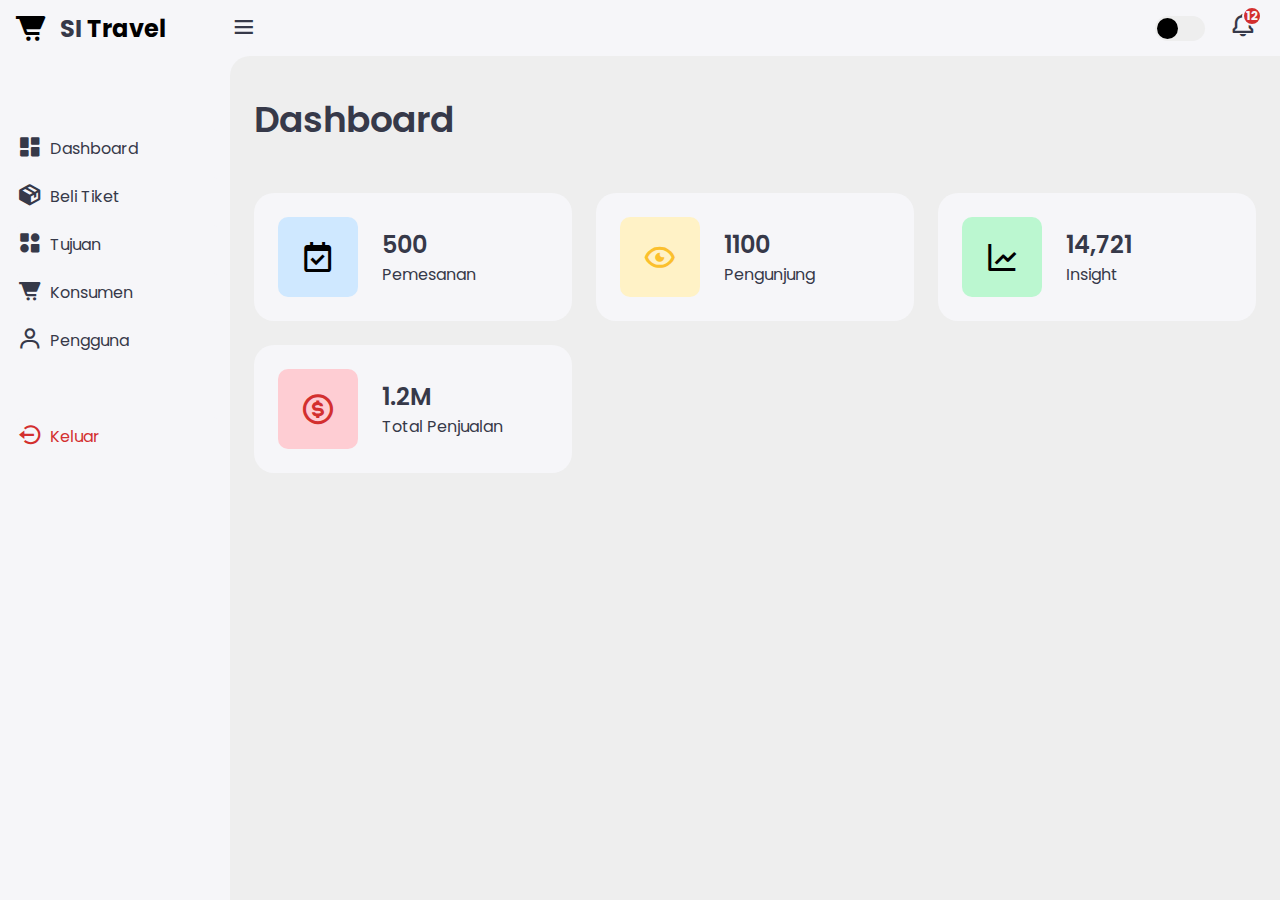
<file: index.html>
<!DOCTYPE html>
<html lang="id">

<head>
    <meta charset="UTF-8">
    <meta name="viewport" content="width=device-width, initial-scale=1.0">
    <meta name="description" content="Sistem Informasi Koperasi Unit Desa (KUD) menyediakan informasi tentang dashboard, tabungan, peminjaman, dan lain-lain.">
    <link href='https://unpkg.com/boxicons@2.1.4/css/boxicons.min.css' rel='stylesheet'>
    <link rel="stylesheet" href="style.css">
    <title>Sistem Informasi Travel</title>
</head>

<body>

    <!-- Sidebar -->
    <div class="sidebar">
        <a href="#" class="logo">
            <i class='bx bxs-cart-alt'></i>  
            <div class="logo-name"><span>SI </span>Travel</div>
        </a>
        <ul class="side-menu">
            <li><a href="index.html"><i class='bx bxs-dashboard'></i>Dashboard</a></li>
            <li><a href="belitiket.html"><i class='bx bxs-package'></i>Beli Tiket</a></li>
            <li><a href="tujuan.html"><i class='bx bxs-category-alt'></i>Tujuan</a></li>
            <li><a href="konsumen.html"><i class='bx bxs-cart-alt'></i>Konsumen</a></li>
            <li><a href="pengguna.html"><i class='bx bx-user'></i>Pengguna</a></li>
        </ul>
        <ul class="side-menu">
            <li>
                <a href="#" class="logout">
                    <i class='bx bx-log-out-circle'></i>
                    Keluar
                </a>
            </li>
        </ul>
    </div>
    <!-- End of Sidebar -->

    <!-- Main Content -->
    <div class="content">
        <!-- Navbar -->
        <nav>
            <i class='bx bx-menu'></i>
            <form action="#">
            </form>
            <input type="checkbox" id="theme-toggle" hidden>
            <label for="theme-toggle" class="theme-toggle"></label>
            <a href="#" class="notif">
                <i class='bx bx-bell'></i>
                <span class="count">12</span>
            </a>
        </nav>

        <!-- End of Navbar -->

        <main>
            <div class="header">
                <div class="left">
                    <h1>Dashboard</h1>
                </div>
            </div>

            <!-- Insights -->
            <ul class="insights">
                <li>
                    <i class='bx bx-calendar-check'></i>
                    <span class="info">
                        <h3>
                            500
                        </h3>
                        <p>Pemesanan</p>
                    </span>
                </li>
                <li><i class='bx bx-show-alt'></i>
                    <span class="info">
                        <h3>
                            1100
                        </h3>
                        <p>Pengunjung</p>
                    </span>
                </li>
                <li><i class='bx bx-line-chart'></i>
                    <span class="info">
                        <h3>
                            14,721
                        </h3>
                        <p>Insight</p>
                    </span>
                </li>
                <li><i class='bx bx-dollar-circle'></i>
                    <span class="info">
                        <h3>
                            1.2M
                        </h3>
                        <p>Total Penjualan</p>
                    </span>
                </li>
            </ul>
            <!-- End of Insights -->
            </div>

        </main>

    </div>

    <script src="index.js"></script>
</body>

</html>
</file>
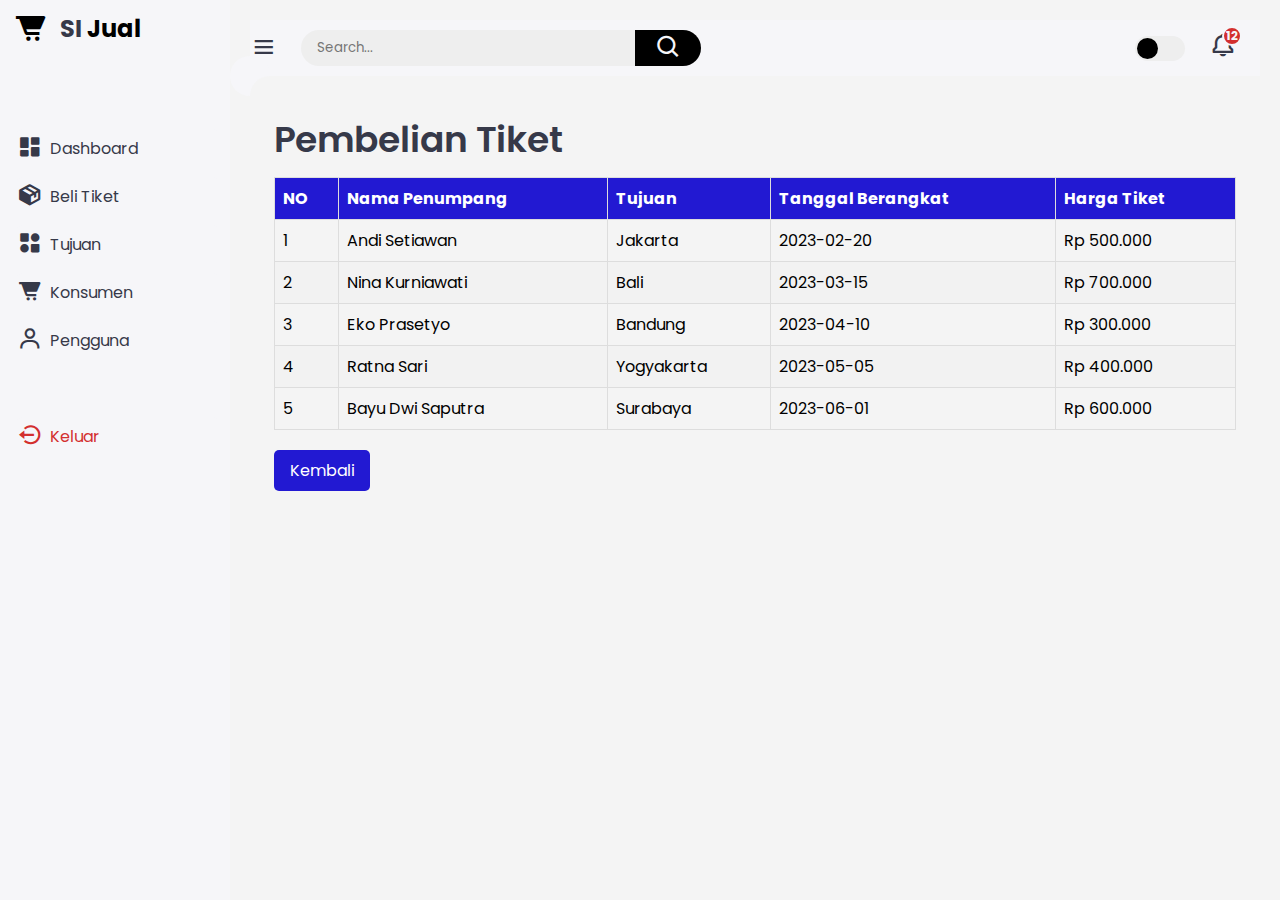
<file: belitiket.html>
<!DOCTYPE html>
<html lang="id">

<head>
    <meta charset="UTF-8">
    <meta name="viewport" content="width=device-width, initial-scale=1.0">
    <link href='https://unpkg.com/boxicons@2.1.4/css/boxicons.min.css' rel='stylesheet'>
    <link rel="stylesheet" href="style.css">
    <title>Sistem Informasi Penjualan Tiket</title>
    <style>
        body {
            font-family: Arial, sans-serif;
            padding: 20px;
            background-color: #f4f4f4;
        }
        table {
            width: 100%;
            border-collapse: collapse;
        }
        th, td {
            border: 1px solid #ddd;
            padding: 8px;
            text-align: left;
        }
        th {
            background-color: #2219d2;
            color: white;
        }
        tr:nth-child(even) {
            background-color: #f2f2f2;
        }
        .back-button {
            padding: 8px 16px;
            background-color: #2219d2;
            color: white;
            text-decoration: none;
            border-radius: 5px;
            display: inline-block;
            margin-top: 20px;
        }
        .back-button:hover {
            background-color: #2219d2;
        }
    </style>
</head>

<body>
    <!-- Sidebar -->
    <div class="sidebar">
        <a href="#" class="logo">
            <i class='bx bxs-cart-alt'></i>  
            <div class="logo-name"><span>SI </span>Jual</div>
        </a>
        <ul class="side-menu">
            <li><a href="index.html"><i class='bx bxs-dashboard'></i>Dashboard</a></li>
            <li><a href="belitiket.html"><i class='bx bxs-package'></i>Beli Tiket</a></li>
            <li><a href="tujuan.html"><i class='bx bxs-category-alt'></i>Tujuan</a></li>
            <li><a href="konsumen.html"><i class='bx bxs-cart-alt'></i>Konsumen</a></li>
            <li><a href="pengguna.html"><i class='bx bx-user'></i>Pengguna</a></li>
        </ul>
        <ul class="side-menu">
            <li>
                <a href="#" class="logout">
                    <i class='bx bx-log-out-circle'></i>
                    Keluar
                </a>
            </li>
        </ul>
    </div>
    <!-- End of Sidebar -->

    <!-- Main Content -->
    <div class="content">
        <!-- Navbar -->
        <nav>
            <i class='bx bx-menu'></i>
            <form action="#">
                <div class="form-input">
                    <input type="search" placeholder="Search...">
                    <button class="search-btn" type="submit"><i class='bx bx-search'></i></button>
                </div>
            </form>
            <input type="checkbox" id="theme-toggle" hidden>
            <label for="theme-toggle" class="theme-toggle"></label>
            <a href="#" class="notif">
                <i class='bx bx-bell'></i>
                <span class="count">12</span>
            </a>
        </nav>

        <!-- End of Navbar -->

        <main>
            <div class="header">
                <div class="left">
                    <h1>Pembelian Tiket</h1>
                </div>
            </div>
            <table>
                <thead>
                    <tr>
                        <th>NO</th>
                        <th>Nama Penumpang</th>
                        <th>Tujuan</th>
                        <th>Tanggal Berangkat</th>
                        <th>Harga Tiket</th>
                    </tr>
                </thead>
                <tbody>
                    <tr>
                        <td>1</td>
                        <td>Andi Setiawan</td>
                        <td>Jakarta</td>
                        <td>2023-02-20</td>
                        <td>Rp 500.000</td>
                    </tr>
                    <tr>
                        <td>2</td>
                        <td>Nina Kurniawati</td>
                        <td>Bali</td>
                        <td>2023-03-15</td>
                        <td>Rp 700.000</td>
                    </tr>
                    <tr>
                        <td>3</td>
                        <td>Eko Prasetyo</td>
                        <td>Bandung</td>
                        <td>2023-04-10</td>
                        <td>Rp 300.000</td>
                    </tr>
                    <tr>
                        <td>4</td>
                        <td>Ratna Sari</td>
                        <td>Yogyakarta</td>
                        <td>2023-05-05</td>
                        <td>Rp 400.000</td>
                    </tr>
                    <tr>
                        <td>5</td>
                        <td>Bayu Dwi Saputra</td>
                        <td>Surabaya</td>
                        <td>2023-06-01</td>
                        <td>Rp 600.000</td>
                    </tr>
                </tbody>
            </table>
            <a href="javascript:history.back()" class="back-button">Kembali</a>
        </main>

    </div>

    <script src="index.js"></script>
</body>

</html>
</html>
</file>
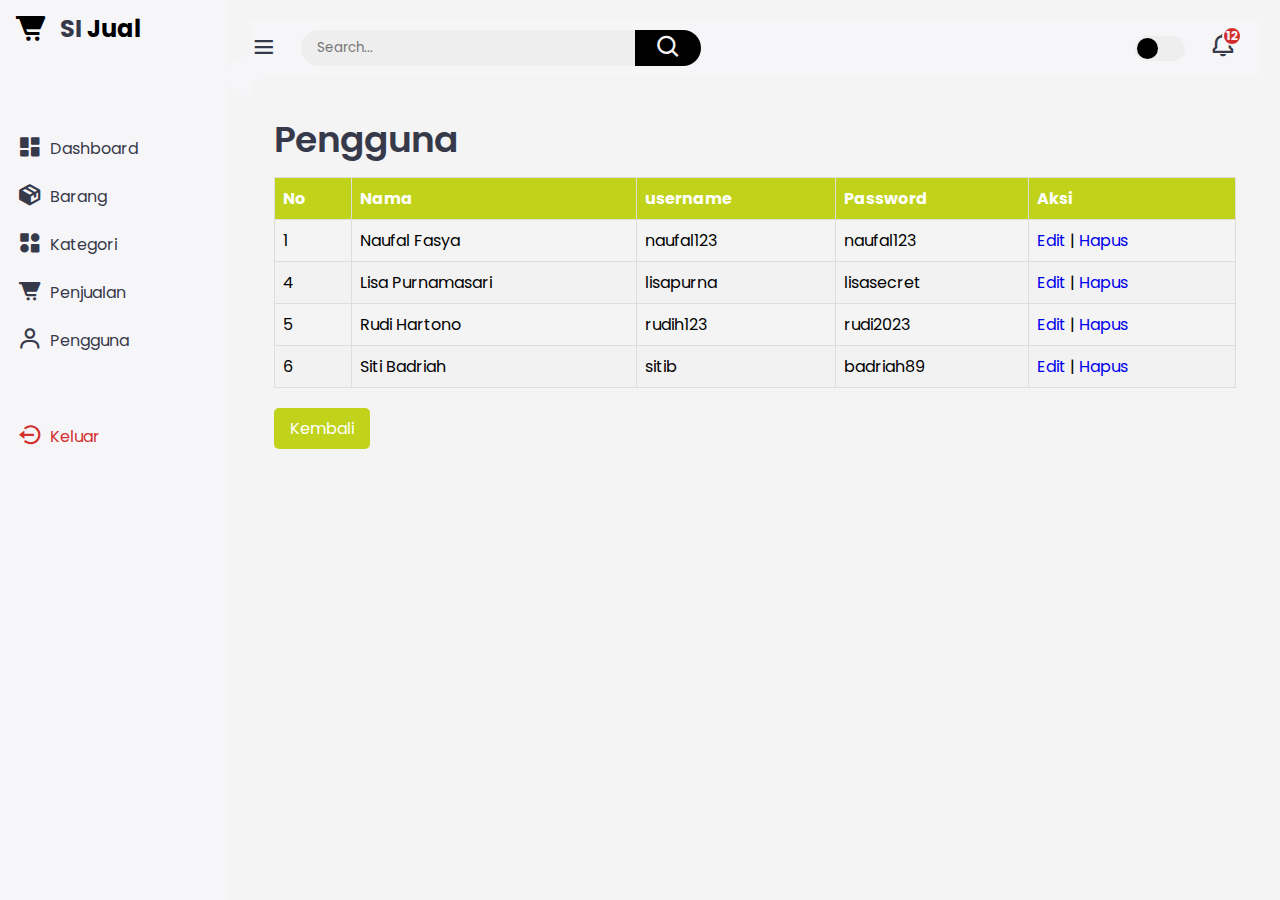
<file: pengguna.html>
<!DOCTYPE html>
<html lang="en">

<head>
    <meta charset="UTF-8">
    <meta name="viewport" content="width=device-width, initial-scale=1.0">
    <link href='https://unpkg.com/boxicons@2.1.4/css/boxicons.min.css' rel='stylesheet'>
    <link rel="stylesheet" href="style.css">
    <title>Sistem Informasi Travel</title>
</head>

<body>

    <!-- Sidebar -->
    <div class="sidebar">
        <a href="#" class="logo">
            <i class='bx bxs-cart-alt'></i>  
            <div class="logo-name"><span>SI </span>Jual</div>
        </a>
        <ul class="side-menu">
            <li><a href="index.html"><i class='bx bxs-dashboard'></i>Dashboard</a></li>
            <li><a href="barang.html"><i class='bx bxs-package'></i>Barang</a></li>
            <li><a href="kategori.html"><i class='bx bxs-category-alt'></i>Kategori</a></li>
            <li><a href="penjualan.html"><i class='bx bxs-cart-alt'></i>Penjualan</a></li>
            <li><a href="pengguna.html"><i class='bx bx-user'></i>Pengguna</a></li>
        </ul>
        <ul class="side-menu">
            <li>
                <a href="#" class="logout">
                    <i class='bx bx-log-out-circle'></i>
                    Keluar
                </a>
            </li>
        </ul>
    </div>
    <!-- End of Sidebar -->


    <!-- Main Content -->
    <div class="content">   
       <!-- Navbar -->
       <nav>
        <i class='bx bx-menu'></i>
        <form action="#">
            <div class="form-input">
                <input type="search" placeholder="Search...">
                <button class="search-btn" type="submit"><i class='bx bx-search'></i></button>
            </div>
        </form>
        <input type="checkbox" id="theme-toggle" hidden>
        <label for="theme-toggle" class="theme-toggle"></label>
        <a href="#" class="notif">
            <i class='bx bx-bell'></i>
            <span class="count">12</span>
        </a>
    </nav>

    <!-- End of Navbar -->

        <main>
            <div class="header">
                <div class="left">
                    <h1>Pengguna</h1>
                </div>
            </div>
            <style>
                body {
                    font-family: Arial, sans-serif;
                    padding: 20px;
                    background-color: #f4f4f4;
                }
                table {
                    width: 100%;
                    border-collapse: collapse;
                }
                th, td {
                    border: 1px solid #ddd;
                    padding: 8px;
                    text-align: left;
                }
                th {
                    background-color: #c0d219;
                    color: white;
                }
                tr:nth-child(even) {
                    background-color: #f2f2f2;
                }
                .back-button {
                    padding: 8px 16px;
                    background-color: #c0d219;
                    color: white;
                    text-decoration: none;
                    border-radius: 5px;
                    display: inline-block;
                    margin-top: 20px;
                }
                .back-button:hover {
                    background-color: #c0d219;
                }
            </style>
        </head>
        <body>
            <table>
                <thead>
                    <tr>
                        <th>No</th>
                        <th>Nama</th>
                        <th>username</th>
                        <th>Password</th>
                        <th>Aksi</th>
                    </tr>
                </thead>
                <tbody>
                    <tr>
                        <td>1</td>
                        <td>Naufal Fasya</td>
                        <td>naufal123</td>
                        <td>naufal123</td>
                        <td>
                            <a href="#">Edit</a> |
                            <a href="#">Hapus</a>
                        </td>
                    </tr>
                    <tr>
                        <td>4</td>
                        <td>Lisa Purnamasari</td>
                        <td>lisapurna</td>
                        <td>lisasecret</td>
                        <td>
                            <a href="#">Edit</a> |
                            <a href="#">Hapus</a>
                        </td>
                    </tr>
                    <tr>
                        <td>5</td>
                        <td>Rudi Hartono</td>
                        <td>rudih123</td>
                        <td>rudi2023</td>
                        <td>
                            <a href="#">Edit</a> |
                            <a href="#">Hapus</a>
                        </td>
                    </tr>
                    <tr>
                        <td>6</td>
                        <td>Siti Badriah</td>
                        <td>sitib</td>
                        <td>badriah89</td>
                        <td>
                            <a href="#">Edit</a> |
                            <a href="#">Hapus</a>
                        </td>
                    </tr>
                </tbody>
            </table>
            <a href="javascript:history.back()" class="back-button">Kembali</a>
           

            

        </main>

    </div>

    <script src="index.js"></script>
</body>

</html>
</html>
</file>
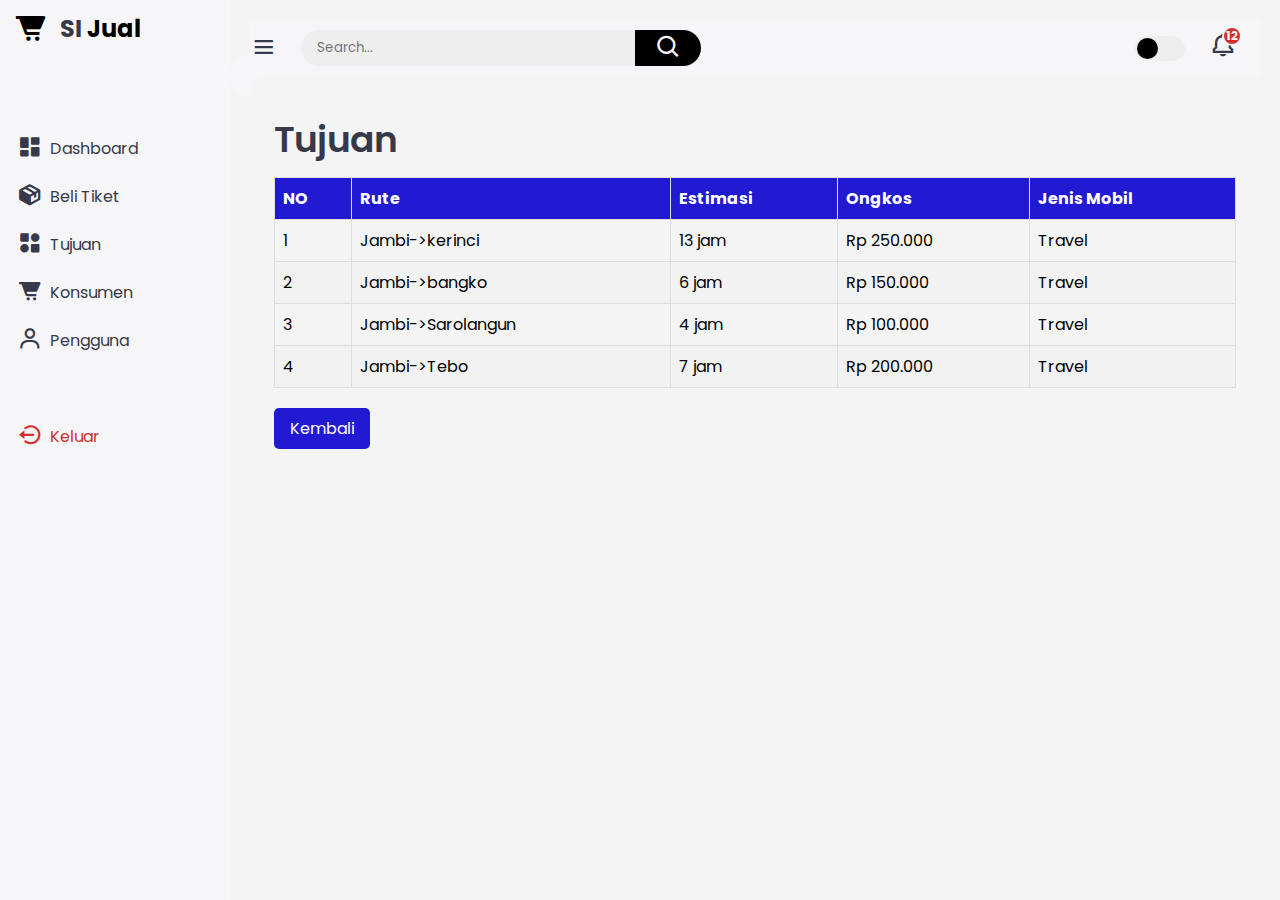
<file: tujuan.html>
<!DOCTYPE html>
<html lang="id">

<head>
    <meta charset="UTF-8">
    <meta name="viewport" content="width=device-width, initial-scale=1.0">
    <link href='https://unpkg.com/boxicons@2.1.4/css/boxicons.min.css' rel='stylesheet'>
    <link rel="stylesheet" href="style.css">
    <title>Sistem Informasi Penjualan Tiket</title>
    <style>
        body {
            font-family: Arial, sans-serif;
            padding: 20px;
            background-color: #f4f4f4;
        }
        table {
            width: 100%;
            border-collapse: collapse;
        }
        th, td {
            border: 1px solid #ddd;
            padding: 8px;
            text-align: left;
        }
        th {
            background-color: #2219d2;
            color: white;
        }
        tr:nth-child(even) {
            background-color: #f2f2f2;
        }
        .back-button {
            padding: 8px 16px;
            background-color: #2219d2;
            color: white;
            text-decoration: none;
            border-radius: 5px;
            display: inline-block;
            margin-top: 20px;
        }
        .back-button:hover {
            background-color: #2219d2;
        }
    </style>
</head>

<body>
    <!-- Sidebar -->
    <div class="sidebar">
        <a href="#" class="logo">
            <i class='bx bxs-cart-alt'></i>  
            <div class="logo-name"><span>SI </span>Jual</div>
        </a>
        <ul class="side-menu">
            <li><a href="index.html"><i class='bx bxs-dashboard'></i>Dashboard</a></li>
            <li><a href="belitiket.html"><i class='bx bxs-package'></i>Beli Tiket</a></li>
            <li><a href="tujuan.html"><i class='bx bxs-category-alt'></i>Tujuan</a></li>
            <li><a href="konsumen.html"><i class='bx bxs-cart-alt'></i>Konsumen</a></li>
            <li><a href="pengguna.html"><i class='bx bx-user'></i>Pengguna</a></li>
        </ul>
        <ul class="side-menu">
            <li>
                <a href="#" class="logout">
                    <i class='bx bx-log-out-circle'></i>
                    Keluar
                </a>
            </li>
        </ul>
    </div>
    <!-- End of Sidebar -->

    <!-- Main Content -->
    <div class="content">
        <!-- Navbar -->
        <nav>
            <i class='bx bx-menu'></i>
            <form action="#">
                <div class="form-input">
                    <input type="search" placeholder="Search...">
                    <button class="search-btn" type="submit"><i class='bx bx-search'></i></button>
                </div>
            </form>
            <input type="checkbox" id="theme-toggle" hidden>
            <label for="theme-toggle" class="theme-toggle"></label>
            <a href="#" class="notif">
                <i class='bx bx-bell'></i>
                <span class="count">12</span>
            </a>
        </nav>

        <!-- End of Navbar -->

        <main>
            <div class="header">
                <div class="left">
                    <h1>Tujuan</h1>
                </div>
            </div>
            <table>
                <thead>
                    <tr>
                        <th>NO</th>
                        <th>Rute</th>
                        <th>Estimasi</th>
                        <th>Ongkos</th>
                        <th>Jenis Mobil</th>
                    </tr>
                </thead>
                <tbody>
                    <tr>
                        <td>1</td>
                        <td>Jambi->kerinci</td>
                        <td>13 jam</td>
                        <td>Rp 250.000</td>
                        <td>Travel</td>
                    </tr>
                    <tr>
                        <td>2</td>
                        <td>Jambi->bangko</td>
                        <td>6 jam</td>
                        <td>Rp 150.000</td>
                        <td>Travel</td>
                    </tr>
                    <tr>
                        <td>3</td>
                        <td>Jambi->Sarolangun</td>
                        <td>4 jam</td>
                        <td>Rp 100.000</td>
                        <td>Travel</td>
                    </tr>
                    <tr>
                        <td>4</td>
                        <td>Jambi->Tebo</td>
                        <td>7 jam</td>
                        <td>Rp 200.000</td>
                        <td>Travel</td>
                    </tr>
                    
                </tbody>
            </table>
            <a href="javascript:history.back()" class="back-button">Kembali</a>
        </main>

    </div>

    <script src="index.js"></script>
</body>

</html>
</html>
</file>
<file: style.css>
@import url("https://fonts.googleapis.com/css2?family=Poppins:wght@300;400;500;600;700;800&display=swap");

:root {
  --light: #f6f6f9;
  --primary: #000000;
  --light-primary: #cfe8ff;
  --grey: #eee;
  --dark-grey: #aaaaaa;
  --dark: #363949;
  --danger: #d32f2f;
  --light-danger: #fecdd3;
  --warning: #fbc02d;
  --light-warning: #fff2c6;
  --success: #000000;
  --light-success: #bbf7d0;
}

* {
  margin: 0;
  padding: 0;
  box-sizing: border-box;
  font-family: "Poppins", sans-serif;
}

.bx {
  font-size: 1.7rem;
}

a {
  text-decoration: none;
}

li {
  list-style: none;
}

html {
  overflow-x: hidden;
}

body.dark {
  --light: #181a1e;
  --grey: #25252c;
  --dark: #fbfbfb;
}

body {
  background: var(--grey);
  overflow-x: hidden;
}

.sidebar {
  position: fixed;
  top: 0;
  left: 0;
  background: var(--light);
  width: 230px;
  height: 100%;
  z-index: 2000;
  overflow-x: hidden;
  scrollbar-width: none;
  transition: all 0.3s ease;
}

.sidebar::-webkit-scrollbar {
  display: none;
}

.sidebar.close {
  width: 60px;
}

.sidebar .logo {
  font-size: 24px;
  font-weight: 700;
  height: 56px;
  display: flex;
  align-items: center;
  color: var(--primary);
  z-index: 500;
  padding-bottom: 20px;
  box-sizing: content-box;
}

.sidebar .logo .logo-name span {
  color: var(--dark);
}

.sidebar .logo .bx {
  min-width: 60px;
  display: flex;
  justify-content: center;
  font-size: 2.2rem;
}

.sidebar .side-menu {
  width: 100%;
  margin-top: 48px;
}

.sidebar .side-menu li {
  height: 48px;
  background: transparent;
  margin-left: 6px;
  border-radius: 48px 0 0 48px;
  padding: 4px;
}

.sidebar .side-menu li.active {
  background: var(--grey);
  position: relative;
}

.sidebar .side-menu li.active::before {
  content: "";
  position: absolute;
  width: 40px;
  height: 40px;
  border-radius: 50%;
  top: -40px;
  right: 0;
  box-shadow: 20px 20px 0 var(--grey);
  z-index: -1;
}

.sidebar .side-menu li.active::after {
  content: "";
  position: absolute;
  width: 40px;
  height: 40px;
  border-radius: 50%;
  bottom: -40px;
  right: 0;
  box-shadow: 20px -20px 0 var(--grey);
  z-index: -1;
}

.sidebar .side-menu li a {
  width: 100%;
  height: 100%;
  background: var(--light);
  display: flex;
  align-items: center;
  border-radius: 48px;
  font-size: 16px;
  color: var(--dark);
  white-space: nowrap;
  overflow-x: hidden;
  transition: all 0.3s ease;
}

.sidebar .side-menu li.active a {
  color: var(--success);
}

.sidebar.close .side-menu li a {
  width: calc(48px - (4px * 2));
  transition: all 0.3s ease;
}

.sidebar .side-menu li a .bx {
  min-width: calc(60px - ((4px + 6px) * 2));
  display: flex;
  font-size: 1.6rem;
  justify-content: center;
}

.sidebar .side-menu li a.logout {
  color: var(--danger);
}

.content {
  position: relative;
  width: calc(100% - 230px);
  left: 230px;
  transition: all 0.3s ease;
}

.sidebar.close ~ .content {
  width: calc(100% - 60px);
  left: 60px;
}

.content nav {
  height: 56px;
  background: var(--light);
  padding: 0 24px 0 0;
  display: flex;
  align-items: center;
  grid-gap: 24px;
  position: sticky;
  top: 0;
  left: 0;
  z-index: 1000;
}

.content nav::before {
  content: "";
  position: absolute;
  width: 40px;
  height: 40px;
  bottom: -40px;
  left: 0;
  border-radius: 50%;
  box-shadow: -20px -20px 0 var(--light);
}

.content nav a {
  color: var(--dark);
}

.content nav .bx.bx-menu {
  cursor: pointer;
  color: var(--dark);
}

.content nav form {
  max-width: 400px;
  width: 100%;
  margin-right: auto;
}

.content nav form .form-input {
  display: flex;
  align-items: center;
  height: 36px;
}

.content nav form .form-input input {
  flex-grow: 1;
  padding: 0 16px;
  height: 100%;
  border: none;
  background: var(--grey);
  border-radius: 36px 0 0 36px;
  outline: none;
  width: 100%;
  color: var(--dark);
}

.content nav form .form-input button {
  width: 80px;
  height: 100%;
  display: flex;
  justify-content: center;
  align-items: center;
  background: var(--primary);
  color: var(--light);
  font-size: 18px;
  border: none;
  outline: none;
  border-radius: 0 36px 36px 0;
  cursor: pointer;
}

.content nav .notif {
  font-size: 20px;
  position: relative;
}

.content nav .notif .count {
  position: absolute;
  top: -6px;
  right: -6px;
  width: 20px;
  height: 20px;
  background: var(--danger);
  border-radius: 50%;
  color: var(--light);
  border: 2px solid var(--light);
  font-weight: 700;
  font-size: 12px;
  display: flex;
  align-items: center;
  justify-content: center;
}

.content nav .profile img {
  width: 36px;
  height: 36px;
  object-fit: cover;
  border-radius: 50%;
}

.content nav .theme-toggle {
  display: block;
  min-width: 50px;
  height: 25px;
  background: var(--grey);
  cursor: pointer;
  position: relative;
  border-radius: 25px;
}

.content nav .theme-toggle::before {
  content: "";
  position: absolute;
  top: 2px;
  left: 2px;
  bottom: 2px;
  width: calc(25px - 4px);
  background: var(--primary);
  border-radius: 50%;
  transition: all 0.3s ease;
}

.content nav #theme-toggle:checked + .theme-toggle::before {
  left: calc(100% - (25px - 4px) - 2px);
}

.content main {
  width: 100%;
  padding: 36px 24px;
  max-height: calc(100vh - 56px);
}

.content main .header {
  display: flex;
  align-items: center;
  justify-content: space-between;
  grid-gap: 16px;
  flex-wrap: wrap;
}

.content main .header .left h1 {
  font-size: 36px;
  font-weight: 600;
  margin-bottom: 10px;
  color: var(--dark);
}

.content main .header .left .breadcrumb {
  display: flex;
  align-items: center;
  grid-gap: 16px;
}

.content main .header .left .breadcrumb li {
  color: var(--dark);
}

.content main .header .left .breadcrumb li a {
  color: var(--dark-grey);
  pointer-events: none;
}

.content main .header .left .breadcrumb li a.active {
  color: var(--primary);
  pointer-events: none;
}

.content main .header .report {
  height: 36px;
  padding: 0 16px;
  border-radius: 36px;
  background: var(--primary);
  color: var(--light);
  display: flex;
  align-items: center;
  justify-content: center;
  grid-gap: 10px;
  font-weight: 500;
}

.content main .insights {
  display: grid;
  grid-template-columns: repeat(auto-fit, minmax(240px, 1fr));
  grid-gap: 24px;
  margin-top: 36px;
}

.content main .insights li {
  padding: 24px;
  background: var(--light);
  border-radius: 20px;
  display: flex;
  align-items: center;
  grid-gap: 24px;
  cursor: pointer;
}

.content main .insights li .bx {
  width: 80px;
  height: 80px;
  border-radius: 10px;
  font-size: 36px;
  display: flex;
  align-items: center;
  justify-content: center;
}

.content main .insights li:nth-child(1) .bx {
  background: var(--light-primary);
  color: var(--primary);
}

.content main .insights li:nth-child(2) .bx {
  background: var(--light-warning);
  color: var(--warning);
}

.content main .insights li:nth-child(3) .bx {
  background: var(--light-success);
  color: var(--success);
}

.content main .insights li:nth-child(4) .bx {
  background: var(--light-danger);
  color: var(--danger);
}

.content main .insights li .info h3 {
  font-size: 24px;
  font-weight: 600;
  color: var(--dark);
}

.content main .insights li .info p {
  color: var(--dark);
}

.content main .bottom-data {
  display: flex;
  flex-wrap: wrap;
  grid-gap: 24px;
  margin-top: 24px;
  width: 100%;
  color: var(--dark);
}

.content main .bottom-data > div {
  border-radius: 20px;
  background: var(--light);
  padding: 24px;
  overflow-x: auto;
}

.content main .bottom-data .header {
  display: flex;
  align-items: center;
  grid-gap: 16px;
  margin-bottom: 24px;
}

.content main .bottom-data .header h3 {
  margin-right: auto;
  font-size: 24px;
  font-weight: 600;
}

.content main .bottom-data .header .bx {
  cursor: pointer;
}

.content main .bottom-data .orders {
  flex-grow: 1;
  flex-basis: 500px;
}

.content main .bottom-data .orders table {
  width: 100%;
  border-collapse: collapse;
}

.content main .bottom-data .orders table th {
  padding-bottom: 12px;
  font-size: 13px;
  text-align: left;
  border-bottom: 1px solid var(--grey);
}

.content main .bottom-data .orders table td {
  padding: 16px 0;
}

.content main .bottom-data .orders table tr td:first-child {
  display: flex;
  align-items: center;
  grid-gap: 12px;
  padding-left: 6px;
}

.content main .bottom-data .orders table td img {
  width: 36px;
  height: 36px;
  border-radius: 50%;
  object-fit: cover;
}

.content main .bottom-data .orders table tbody tr {
  cursor: pointer;
  transition: all 0.3s ease;
}

.content main .bottom-data .orders table tbody tr:hover {
  background: var(--grey);
}

.content main .bottom-data .orders table tr td .status {
  font-size: 10px;
  padding: 6px 16px;
  color: var(--light);
  border-radius: 20px;
  font-weight: 700;
}

.content main .bottom-data .orders table tr td .status.completed {
  background: var(--success);
}

.content main .bottom-data .orders table tr td .status.process {
  background: var(--primary);
}

.content main .bottom-data .orders table tr td .status.pending {
  background: var(--warning);
}

.content main .bottom-data .reminders {
  flex-grow: 1;
  flex-basis: 300px;
}

.content main .bottom-data .reminders .task-list {
  width: 100%;
}

.content main .bottom-data .reminders .task-list li {
  width: 100%;
  margin-bottom: 16px;
  background: var(--grey);
  padding: 14px 10px;
  border-radius: 10px;
  display: flex;
  align-items: center;
  justify-content: space-between;
}

.content main .bottom-data .reminders .task-list li .task-title {
  display: flex;
  align-items: center;
}

.content main .bottom-data .reminders .task-list li .task-title p {
  margin-left: 6px;
}

.content main .bottom-data .reminders .task-list li .bx {
  cursor: pointer;
}

.content main .bottom-data .reminders .task-list li.completed {
  border-left: 10px solid var(--success);
}

.content main .bottom-data .reminders .task-list li.not-completed {
  border-left: 10px solid var(--danger);
}

.content main .bottom-data .reminders .task-list li:last-child {
  margin-bottom: 0;
}

@media screen and (max-width: 768px) {
  .sidebar {
    width: 200px;
  }

  .content {
    width: calc(100% - 60px);
    left: 200px;
  }
}

@media screen and (max-width: 576px) {
  .content nav form .form-input input {
    display: none;
  }

  .content nav form .form-input button {
    width: auto;
    height: auto;
    background: transparent;
    color: var(--dark);
    border-radius: none;
  }

  .content nav form.show .form-input input {
    display: block;
    width: 100%;
  }

  .content nav form.show .form-input button {
    width: 36px;
    height: 100%;
    color: var(--light);
    background: var(--danger);
    border-radius: 0 36px 36px 0;
  }

  .content nav form.show ~ .notif,
  .content nav form.show ~ .profile {
    display: none;
  }

  .content main .insights {
    grid-template-columns: 1fr;
  }

  .content main .bottom-data .header {
    min-width: 340px;
  }

  .content main .bottom-data .orders table {
    min-width: 340px;
  }

  .content main .bottom-data .reminders .task-list {
    min-width: 340px;
  }
}
</file>
